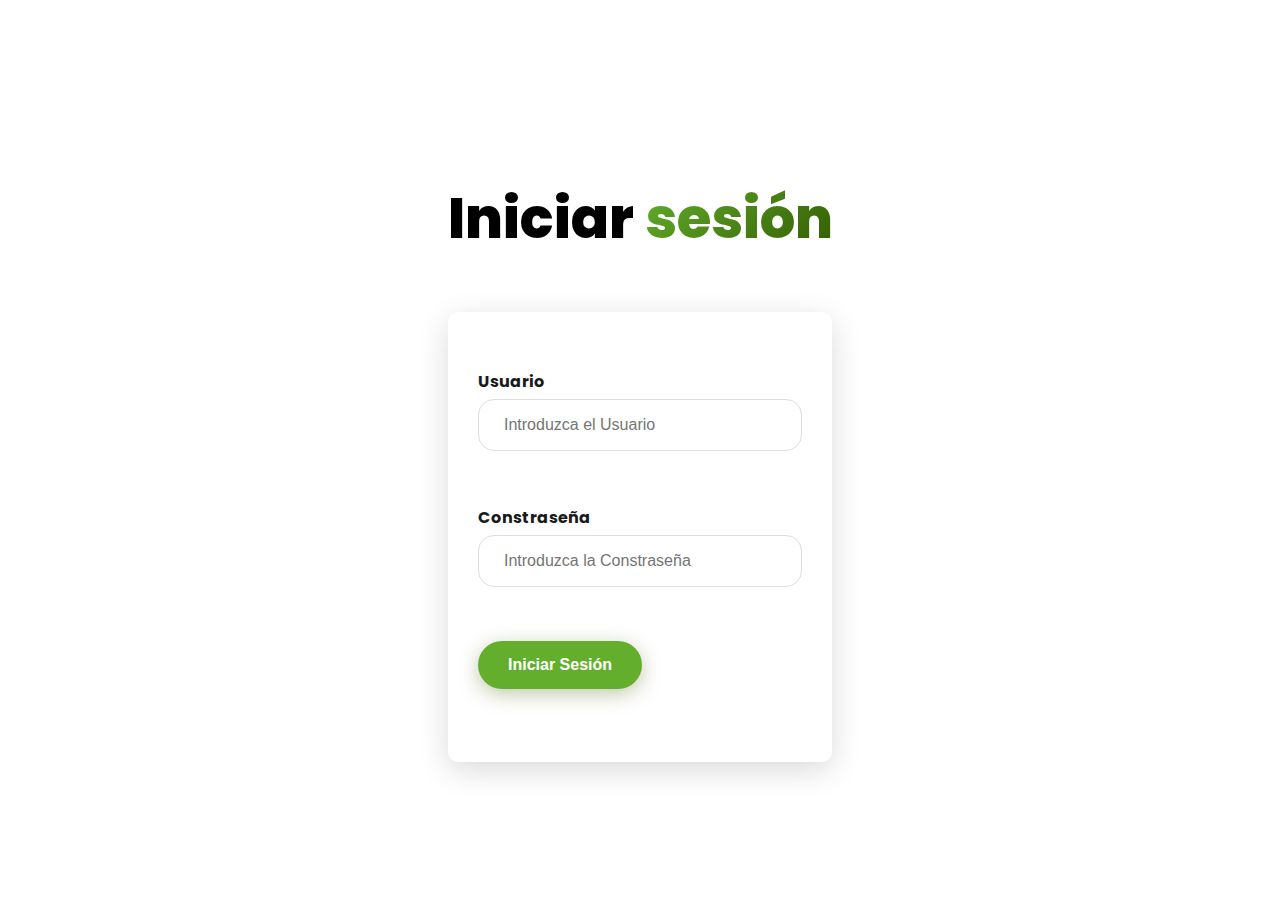
<file: login.html>
<!DOCTYPE html>
<html lang="en">
<head>
    <meta charset="UTF-8">
    <meta name="viewport" content="width=device-width, initial-scale=1.0">
    <title>Login Form</title>
     <!-- Fuentes modernas -->
    <link href="https://fonts.googleapis.com/css2?family=Poppins:wght@300;400;500;600;700;800&family=Inter:wght@300;400;500;600;700&display=swap" rel="stylesheet">
    <link rel="stylesheet" href="css/login.css">
    <link rel="icon" href="/img/favicon.jpg" type="image/jpg">
    
</head>
<body>
    
        <header>
        <div class="section-header" data-aos="fade-up">
                <h2>Iniciar <span class="accent">sesión</span></h2>     
        </div>
        </header>
        <main>
        <form action="log.php" method="post">
            
            <div class="container">
                <label for="uname"><b>Usuario</b></label>
                <input type="text" placeholder="Introduzca el Usuario" name="uname" required>
            </div>

            <div class="container">
                <label for="psw"><b>Constraseña</b></label>
                <input type="password" placeholder="Introduzca la Constraseña" name="psw" required>
            </div>

            <div class="container">
                <button type="submit" class="btn btn-primary">Iniciar Sesión</button>
            </div>

          
        </form>
    </main>
</body>
</html>
</file>
<file: css/login.css>
:root {
    --primary-color: #63AF2D;
    --secondary-color: #325B01;
    --accent-color: #015293;
    --dark-color: #1A1A1A;
    --light-color: #FFFFFF;
    --gray-light: #F8F9FA;
    --gray-medium: #6C757D;
    --gradient-primary: linear-gradient(135deg, var(--primary-color), var(--secondary-color));
    --gradient-accent: linear-gradient(135deg, var(--accent-color), #5DADE2);
    --font-primary: 'Poppins', sans-serif;
    --font-secondary: 'Inter', sans-serif;
    --shadow-soft: 0 4px 20px rgba(0, 0, 0, 0.1);
    --shadow-medium: 0 8px 30px rgba(0, 0, 0, 0.15);
    --shadow-strong: 0 15px 50px rgba(0, 0, 0, 0.2);
    --transition-fast: all 0.3s ease;
    --transition-medium: all 0.5s ease;
    --transition-slow: all 0.8s ease;
}

header{
    height: auto;
}

body {
    font-family: var(--font-primary);
    background-color: var(--light-color);
    margin: 0;
    padding: 0;
    display: flex;
    flex-direction: column;
    justify-content: center;
    align-items: center;
    height: 100vh;
}
main {
    width: 30%;
    height: 50%;
   
 

}

/* para texto log in ducplicado del style.css */

.section-header {
    text-align: center;
    margin-bottom: 60px;
}

    .section-header h2 {
        font-size: clamp(2.5rem, 5vw, 3.5rem);
        font-weight: 800;
        margin-bottom: 20px;
        line-height: 1.2;
    }

    .section-header .accent {
        background: var(--gradient-primary);
        -webkit-background-clip: text;
        -webkit-text-fill-color: transparent;
        background-clip: text;
    }

    .section-header p {
        font-size: 1.2rem;
        color: var(--gray-medium);
        max-width: 600px;
        margin: 0 auto;
    }

    [data-aos="fade-up"] {
    animation: fadeInUp 0.8s ease-out;
}
/* Estilos del formulario de inicio de sesión */
form {
    display: flex;
    flex-direction: column;
    align-items: center;
    justify-content: space-evenly;
    background-color: var(--light-color);
    border-radius: 10px;
    box-shadow: var(--shadow-medium);
   padding: 15px;
    width: 100%;
    box-sizing: border-box;
    height: 100%;
    padding-bottom: 0px;
}
  
.container {
    box-sizing: border-box;
    padding: 15px;
    width: 100%;
    height: 25%;
   padding-bottom: 0px;
}
    

label {
    font-size: 1rem;
    color: var(--dark-color);
    margin-bottom: 5px;
    font-weight: 500;
}


input[type="text"], input[type="password"] {
    width: 100%;
   
    margin-top: 5px;
    border: 1px solid #ddd;
    border-radius: 16px;
    font-size: 1rem;
    outline: none;
    height: 50%;
    box-sizing: border-box;
    padding: 25px;
    
   
}

input[type="text"]:focus, input[type="password"]:focus {
    border-color: var(--primary-color);
}
button {
    padding: 12px 20px;
    border: none;
    border-radius: 5px;
    background-color: var(--primary-color);
    color: white;
    font-size: 1rem;
    cursor: pointer;
    transition: background-color var(--transition-fast);
}

button:hover {
    background-color: var(--secondary-color);
}

/* Forgot password link */
.psw {
    font-size: 0.9rem;
    color: var(--gray-medium);
}

.psw a {
    color: var(--primary-color);
    text-decoration: none;
    transition: color var(--transition-fast);
}

.psw a:hover {
    color: var(--secondary-color);
}


/* boton igual que en pagina principl */

.btn {
    display: inline-block;
    padding: 15px 30px;
    text-decoration: none;
    border-radius: 50px;
    font-weight: 600;
    font-size: 1rem;
    transition: var(--transition-fast);
    border: none;
    cursor: pointer;
    position: relative;
    overflow: hidden;
    text-align: center;
    z-index: 1;
}

.btn::before {
        content: '';
        position: absolute;
        top: 0;
        left: -100%;
        width: 100%;
        height: 100%;
        background: linear-gradient(90deg,transparent,rgba(255, 255, 255, 0.3),transparent);
        transition: var(--transition-medium);
        z-index: -1;
}

    .btn:hover::before {
        left: 100%;
    }

.btn-primary {
        background: var(--primary-color);
    color: white;
    box-shadow: 0 5px 20px rgba(99, 118, 45, 0.4);

}
   

.btn-primary-:hover {
    transform: translateY(-3px);
    box-shadow: 0 8px 30px rgba(99, 118, 45, 0.6);
    background: linear-gradient(135deg, #74C033, #63AF2D); 
}

[data-aos="fade-up"] {
    animation: fadeInUp 0.8s ease-out;
}
</file>
